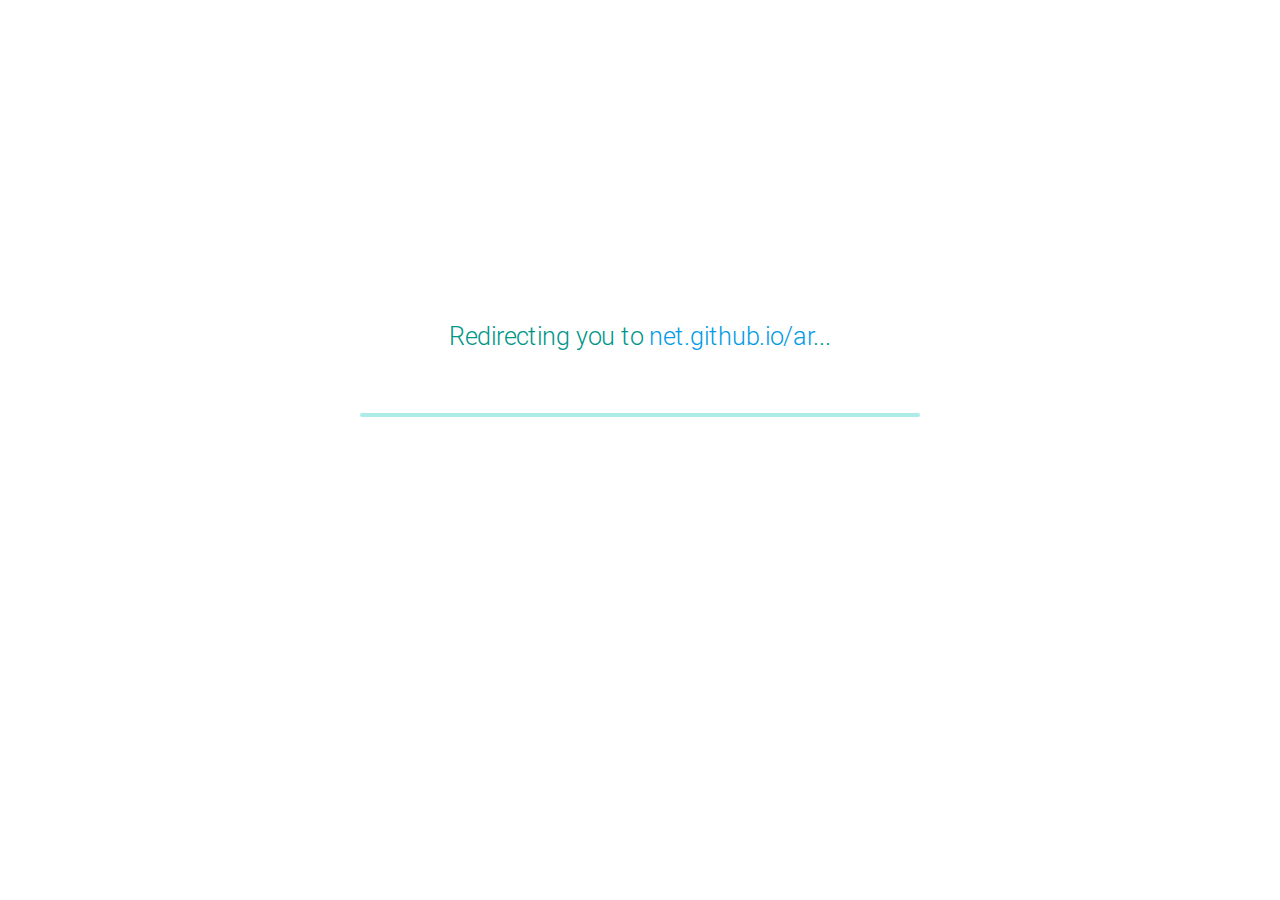
<file: index.html>
<!DOCTYPE html>
<html>
  <head>
    <title>net.github.io</title>
    <link type="text/css" rel="stylesheet" href="ar/css/materialize.min.css"  media="screen,projection"/>
    <meta name="viewport" content="width=device-width, initial-scale=1.0, maximum-scale=1.0, user-scalable=no"/>
    <style type="text/css">
      .container {
        margin-top: 35vh;
      }
    </style>
    <meta http-equiv="refresh" content="1.3;url=https://net.github.io/ar" />
  </head>

  <body>
    <div class="container">
      <p class="flow-text center teal-text">Redirecting you to <a href="https://net.github.io/ar">net.github.io/ar</a>...</p>
      <br>
      <div class="row">
        <div class="col m8 offset-m2">
          <div class="progress">
            <div class="indeterminate"></div>
          </div>
        </div>
      </div>
    </div>
  </body>
</html>
</file>
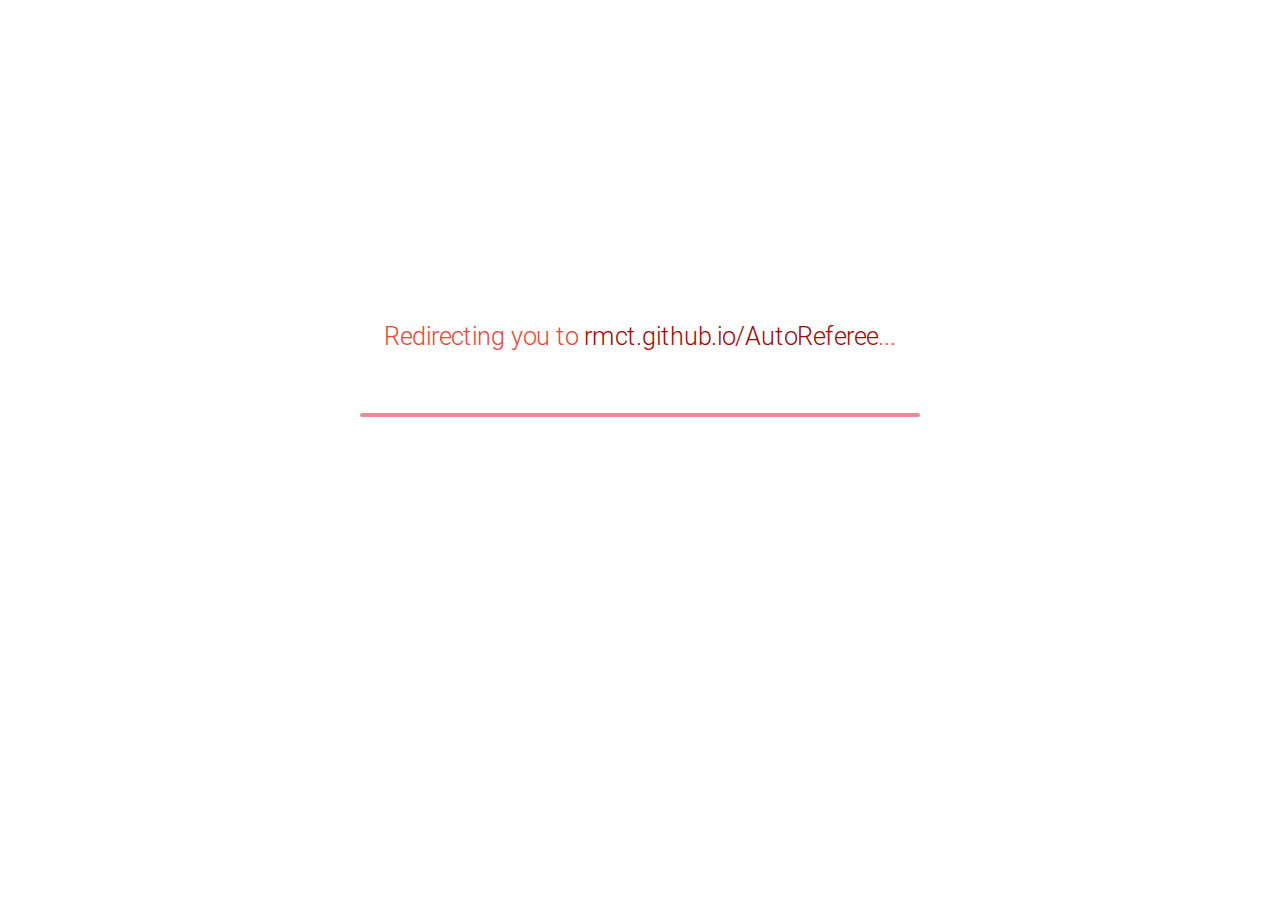
<file: ar/index.html>
<!DOCTYPE html>
<html>
  <head>
    <title>net.github.io/ar</title>
    <link type="text/css" rel="stylesheet" href="css/materialize.min.css"  media="screen,projection"/>
    <meta name="viewport" content="width=device-width, initial-scale=1.0, maximum-scale=1.0, user-scalable=no"/>
    <style type="text/css">
      .container {
        margin-top: 35vh;
      }
      .progress {
        background-color: #ec8b96;
      }
      .progress .indeterminate {
        background-color: #a6282b;
      }
      a {
        color: #a10603;
      }
    </style>
    <meta http-equiv="refresh" content="1.3;url=https://rmct.github.io/AutoReferee" />
  </head>

  <body>
    <div class="container">
      <p class="flow-text center red-text">Redirecting you to <a href="https://rmct.github.io/AutoReferee">rmct.github.io/AutoReferee</a>...</p>
      <br>
      <div class="row">
        <div class="col m8 offset-m2">
          <div class="progress">
            <div class="indeterminate"></div>
          </div>
        </div>
      </div>
    </div>
  </body>
</html>
</file>
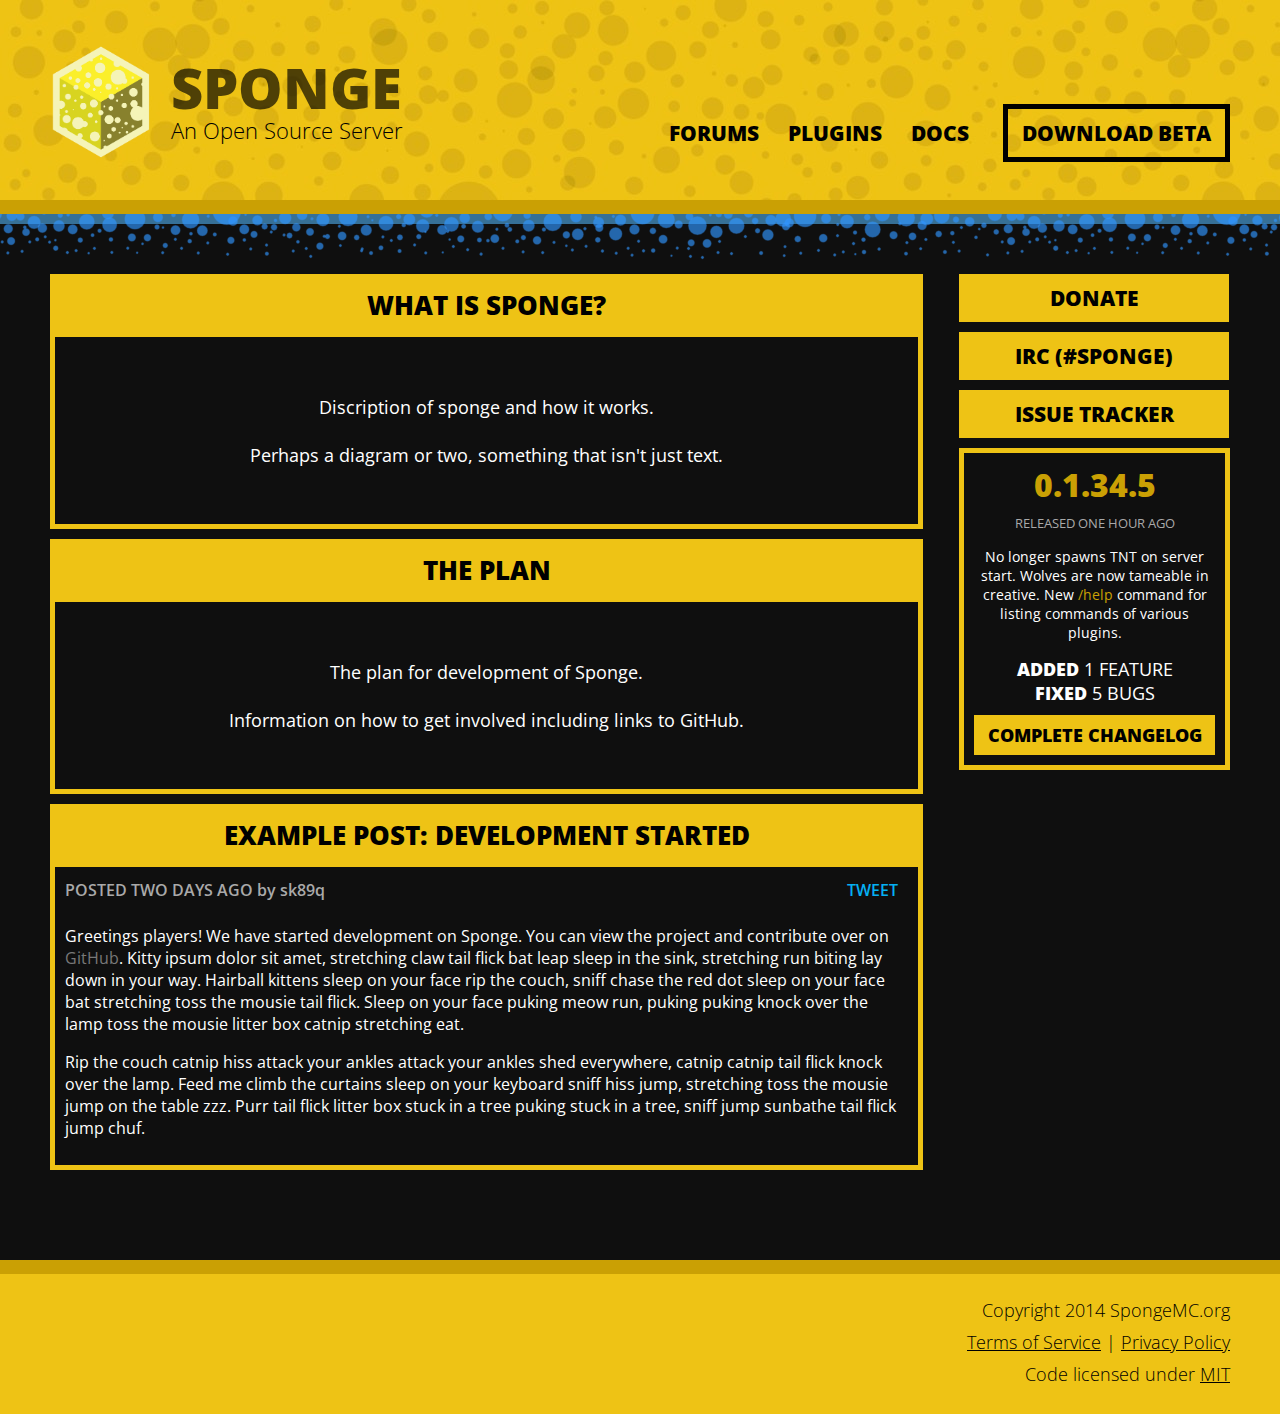
<file: sponge/index.html>
<!DOCTYPE html>
<html lang="en">

  <!--
  *
  * Please don't look at the code, it was hurriedly put together and is
  * certainly not the best I can do.
  *
  * The logo icon was created by talons1337 / nod3rator on IRC
  *
  -->

  <head>
    <link href="main.css" rel="stylesheet">
    <link href='http://fonts.googleapis.com/css?family=Open+Sans:400,600,700,800,300' rel='stylesheet' type='text/css'>
    <script src="https://ajax.googleapis.com/ajax/libs/jquery/2.1.1/jquery.min.js"></script>
    <title>Sponge: An Open Source Minecraft Server</title>

    <script type="text/javascript">
      $(document).ready(function() {
          var s = $("#sticker");
          var w = $("#water");
          var pos = s.position();                    
          $(window).scroll(function() {
              var windowpos = $(window).scrollTop();
              if (windowpos >= pos.top) {
                  s.addClass("stick");
                  w.addClass("stick-water");
              } else {
                  s.removeClass("stick");
                  w.removeClass("stick-water");
              }
          });
      });
    </script>
  </head>

  <body>

    <header>

      <div class="main-container">


        <a class="header-logo" href="#" style="background-image:url(logo2-transparent.png);margin-top:42px;margin-left: -10px;background-size: 120px 120px;display:inline-block;font-weight:800;font-size:3.5em;background-repeat:no-repeat;padding-left:130px;padding-top:30px;padding-bottom:20px;line-height:30px;"><span style="color: rgba(0, 0, 0, 0.67);">SPONGE</span><br><span style="font-weight:300;font-size:0.4em;">An Open Source Server</span></a>

        <div style="text-align:right;margin-top:-47px;">
          
          <a href="#">FORUMS</a>
          <a href="#">PLUGINS</a>
          <a href="#">DOCS</a>

          <a class="download tooltips" href="#">DOWNLOAD BETA<span>This is a <strong style="font-weight:400;">beta</strong> release for <strong style="font-weight:400;text-decoration:underline;">experienced users only</strong>. It could crash your server and corrupt your world! It is not intended for use on production servers. <strong style="font-weight:400;">Use with caution.</strong></span></a>

        </div>

      </div>

    </header>
    
    <div id="sticker"></div>

    <div id="water" style="height:50px;background-image: url('water.png');background-repeat: repeat-x;background-position: -140px -2px;margin-bottom:10px;position:relative;margin-top: -10px;"></div>

    <div class="main-container">

      <div class="left-column">

        <div class="box">

          <div style="font-weight:800;font-size:1.6em;text-align:center;margin-bottom:5px;text-transform: uppercase;background-color: rgb(238, 195, 21);margin-left:-10px;margin-right:-10px;margin-top:-10px;padding-top:9px;padding-bottom:14px;margin-bottom:10px;color:black;">What is Sponge?</div>

          <div>

            <p style="font-size:1.1em;text-align:center;color:#ffffff;padding-top:40px;padding-bottom:30px;">Discription of sponge and how it works.<br><br>Perhaps a diagram or two, something that isn't just text.</p>

          </div>
          
        </div>

        <div class="box">

          <div style="font-weight:800;font-size:1.6em;text-align:center;margin-bottom:5px;text-transform: uppercase;background-color: rgb(238, 195, 21);margin-left:-10px;margin-right:-10px;margin-top:-10px;padding-top:9px;padding-bottom:14px;margin-bottom:10px;color:black;">The Plan</div>

          <div>

            <p style="font-size:1.1em;text-align:center;color:#ffffff;padding-top:40px;padding-bottom:30px;">The plan for development of Sponge.<br><br>Information on how to get involved including links to GitHub.</p>

          </div>
          
        </div>

        <div class="box">
        
          <div style="font-weight:800;font-size:1.6em;text-align:center;margin-bottom:5px;text-transform: uppercase;background-color: rgb(238, 195, 21);margin-left:-10px;margin-right:-10px;margin-top:-10px;padding-top:9px;padding-bottom:14px;margin-bottom:10px;color:black;">Example Post: Development Started</div>
          
          <span style="color:darkgray;font-size:1em;font-weight:600;text-align:left;float:left;padding: 2px 0;">POSTED TWO DAYS AGO by sk89q</span>
          <a href="#" class="post tweet">TWEET</a>
          <div style="clear:both;"></div>

          <div>

            <p>Greetings players! We have started development on Sponge. You can view the project and contribute over on <a class="link" href="https://github.com">GitHub</a>. Kitty ipsum dolor sit amet, stretching claw tail flick bat leap sleep in the sink, stretching run biting lay down in your way. Hairball kittens sleep on your face rip the couch, sniff chase the red dot sleep on your face bat stretching toss the mousie tail flick. Sleep on your face puking meow run, puking puking knock over the lamp toss the mousie litter box catnip stretching eat.</p>

            <p>Rip the couch catnip hiss attack your ankles attack your ankles shed everywhere, catnip catnip tail flick knock over the lamp. Feed me climb the curtains sleep on your keyboard sniff hiss jump, stretching toss the mousie jump on the table zzz. Purr tail flick litter box stuck in a tree puking stuck in a tree, sniff jump sunbathe tail flick jump chuf.</p>

          </div>
          
        </div>

      </div>

      <div class="right-column">
        <div style="margin-right:21px;">
          <a href="#" class="button block" style="width:100%">DONATE</a>
          <a href="#" class="button block" style="width:100%">IRC (#SPONGE)</a>
          <a href="#" class="button block" style="width:100%">ISSUE TRACKER</a>
        </div>

        <div class="box" style="text-align:center;">
          
          <div style="font-weight:800;font-size:2em;color:rgb(202, 160, 4);margin-bottom:5px;">0.1.34.5</div>
          <span style="color:darkgray;font-size:0.8em;">RELEASED ONE HOUR AGO</span>

          <div style="font-size:0.95em;margin-bottom:10px;">

            <p style="font-size:0.95em;">No longer spawns TNT on server start. Wolves are now tameable in creative. New <span style="color:rgb(202, 160, 4);">/help</span> command for listing commands of various plugins.</p>
            <div style="font-size:1.2em">
              <span style="font-weight:800">ADDED</span> 1 FEATURE<br>
              <span style="font-weight:800">FIXED</span> 5 BUGS<br>
            </div>

          </div>

          <a href="#" class="button small" style="display:block;">COMPLETE CHANGELOG</a>          

        </div>

      </div>

      <div style="clear:both;"></div>


    </div>

    <div class="footer">
    
      <div class="main-container" style="text-align:right;font-size:1.1em;padding-top:20px;font-weight:300;line-height:32px;">

        Copyright 2014 SpongeMC.org<br>
        <a href="#" style="color:black;text-decoration:underline;">Terms of Service</a> | <a href="#" style="color:black;text-decoration:underline;">Privacy Policy</a><br>
        Code licensed under <a style="color:black;text-decoration:underline;" href="http://opensource.org/licenses/MIT">MIT</a>

      </div>

    </div>

  </body>

</html>
</file>
<file: sponge/main.css>
body {
  margin: 0px;
  font-family: 'Open Sans', sans-serif; 
  background-color: #0f0f0f;
  color: #ffffff;
}

header {
  height: 200px;
  background-color: rgb(238, 195, 21);
  background-image: url('sponge.jpg');
  background-repeat: repeat-x;
  padding-left: 50px;
  padding-right: 50px;
}

.footer {
  height: 140px;
  background-color: rgb(238, 195, 21);
  padding-left: 50px;
  padding-right: 50px;
  border-top: 14px solid rgb(202, 160, 4);
  margin-top: 80px;
  color: black;
}

@media (min-width: 1279px) {

  header .main-container {
    width: 1179px;
    margin: 0 auto;
  }

  .main-container {
    width: 1180px;
    margin: 0 auto;
  }

  .left-column {
    width: 873px;
    float: left;
  }

  .right-column {
    margin-left: 36px;
    width: 271px;
    float: left;
  }

}

@media (max-width: 1279px) {

  header .main-container {
    margin-left: 0px;
    margin-right: 0px;
  }

  .main-container {
    margin-left: 50px;
    margin-right: 50px;
  }

  .left-column {
    width: 74%;
    float: left;
  }

  .right-column {
    margin-left: 3%;
    width: 23%;
    float:left;
  }

}

a {
  text-decoration: none;
  color: rgb(120, 120, 120);
}

a:hover.link {
  color: rgb(72, 72, 72);
  transition: color 0.3s;
}

div#sticker {
  border-top: 14px solid rgb(202, 160, 4);
  border-bottom: 10px solid rgba(69, 148, 202, 0.73);
  width:100%;
  z-index: 10;
}
.stick {
  position:fixed;
  top:0px;
  border-top: 14px solid rgb(238, 195, 21)!important;
  transition: border-top 1s;
}
.stick-water {
  margin-top: 14px!important;
}

.logo {
  margin-top: 42px;
  margin-left: -10px;
  height: 120px;
}

header a {
  text-decoration: none;
  color: black;
  font-family: 'Open Sans', sans-serif;
  font-weight: 800;
  font-size: 1.3em;
  margin-right: 25px;
  border-bottom-color: transparent;
}

header a:hover:not(.download):not(.header-logo) {
  border-bottom-style: solid;
  border-bottom-color: #000;
  border-bottom-width: 3px;
  padding-bottom: 1px;
  transition: border-bottom-color 0.3s;
}

a.download {
  border: 5px solid black;
  padding: 10px 14px;
  text-decoration: none;
  color: black;
  font-family: 'Open Sans', sans-serif;
  font-weight: 800;
  font-size: 1.3em;
  margin-left: 5px;
  margin-right: 0;
}

a.download:hover {
  background-color: black;
  color: white;
}

a.download.tooltips {
  position: relative;
  display: inline;
}
a.download.tooltips span {
  position: absolute;
  width: 205px;
  color: #FFFFFF;
  background: #000000;
  height: auto;
  line-height: 31px;
  text-align: center;
  visibility: hidden;
  border-radius: 0px;
  font-weight:400;
  font-size:13px;
  line-height: 15px;
  opacity: 0;
  padding: 10px;
  text-align: justify;
  text-justify: auto;
  font-weight: 300;
  display: none;
  letter-spacing: -1px;
}
a.download.tooltips span:after {
  content: '';
  position: absolute;
  bottom: 100%;
  left: 50%;
  margin-left: -8px;
  width: 0;
  height: 0;
  border-bottom: 8px solid #000000;
  border-right: 8px solid transparent;
  border-left: 8px solid transparent;
}
a.download:hover.tooltips span {
  visibility: visible;
  opacity: 0.8;
  top: 68px;
  left: 50%;
  margin-left: -113px;
  z-index: 999;
  transition: opacity 1s;
  display: block;
}

.button {
  background-color: rgb(238, 195, 21);
  padding: 10px;
  text-decoration: none;
  color: black;
  font-family: 'Open Sans', sans-serif;
  font-weight: 800;
  font-size: 1.3em;
  text-align: center;
  text-transform: uppercase;
}

.button:hover {
  background-color: rgb(220, 180, 19);;
  transition: background-color 0.2s;
}

.button:active {
  background-color: rgb(200, 164, 18);
}

.button.small {
  font-size: 1.1em;
  padding: 8px;
}

.button.block {
  display: block;
  margin-bottom: 10px;
}

.box {
  border: 5px solid rgb(238, 195, 21);
  padding: 10px;
  margin-bottom: 10px;
}

.post.tweet {
  font-size:1em;
  font-weight:600;
  text-align:left;
  margin-bottom:6px;
  float:right;
  color: rgb(5, 176, 243);
  padding: 2px 10px;
}

.post.tweet:hover {
  color: white;
  background-color: rgb(5, 176, 243);
}

.post.tweet:active {
  background-color: rgb(4, 129, 178);
}
</file>
